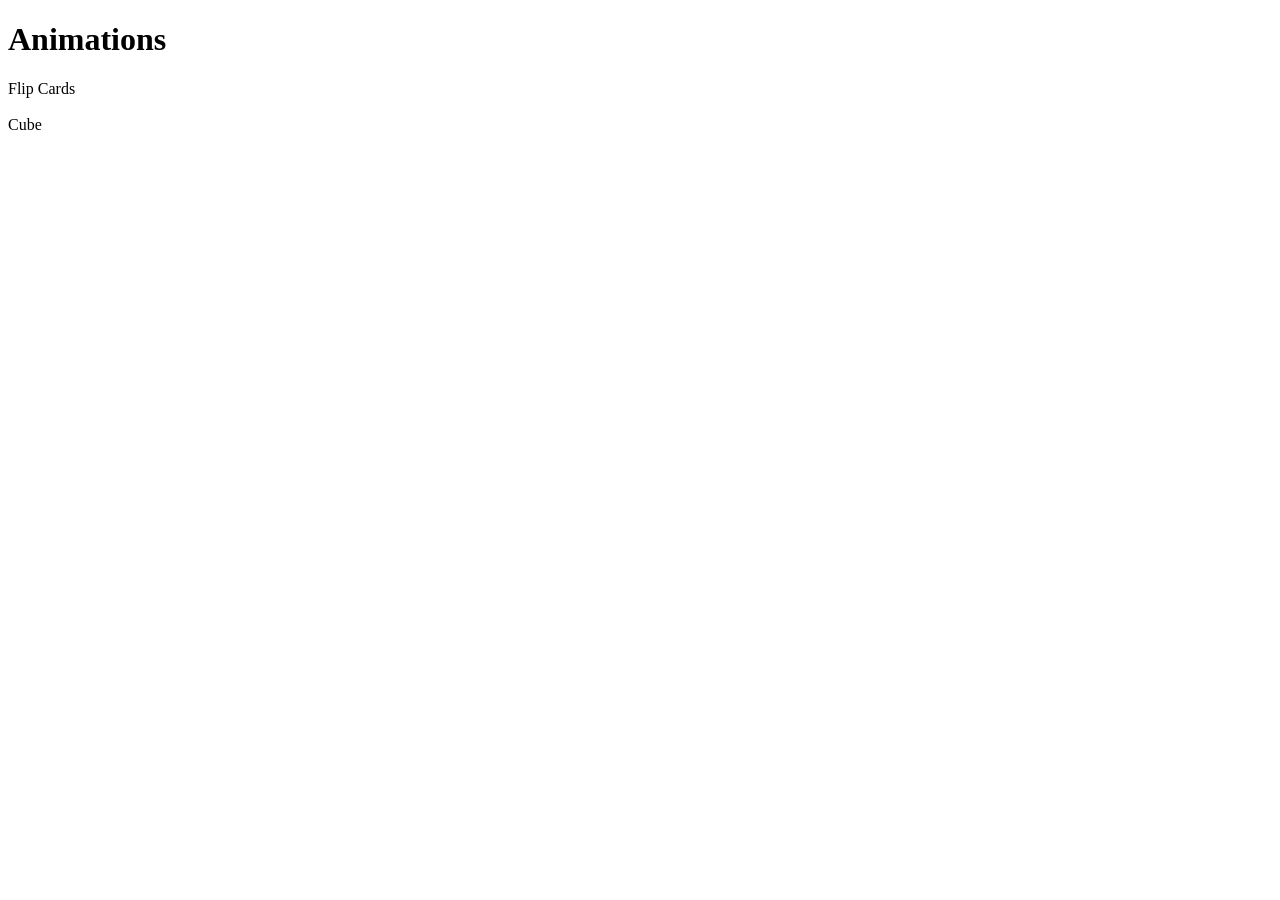
<file: index.html>
<!DOCTYPE html>
<html lang="en">
<head>
    <meta charset="UTF-8">
    <meta name="viewport" content="width=device-width, initial-scale=1.0">
    <title>Document</title>
    <style>
        a{
            color: black;
            text-decoration: none;
        }
    </style>
</head>
<body>
    <h1>Animations</h1>
    <a href="Flipcards.html">Flip Cards</a><br><br>
    <a href="3D_cube.html">Cube</a>
</body>
</html>
</file>
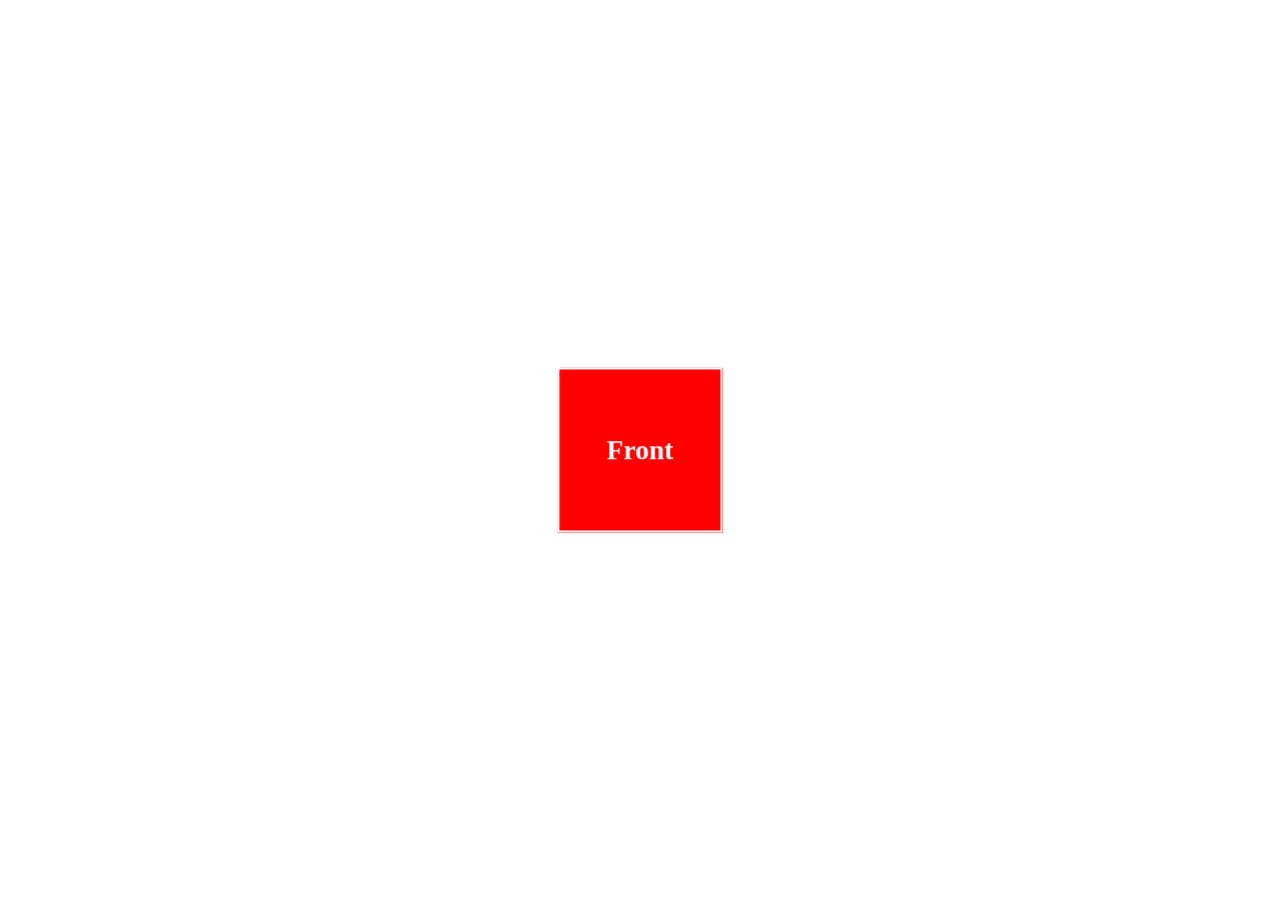
<file: 3D_cube.html>
<!DOCTYPE html>
<html lang="en">
<head>
    <meta charset="UTF-8">
    <meta name="viewport" content="width=device-width, initial-scale=1.0">
    <title>3D Rotating Cube</title>
    <style>
*{
    margin:0;
    padding:0;
    box-sizing:border-box;
}
body{
    display:flex;
    justify-content:center;
    align-items:center;
    height:100vh;
}
.cubee{
    width:250px;
    height:250px;
    perspective:800px;
}
.cube{
    width:150px;
    height:150px;
    position:relative;
    margin:50px auto;
    transform-style:preserve-3d;
    animation:rotateCube 6s infinite linear;
}
.face{
    position:absolute;
    width:150px;
    height:150px;
    display:flex;
    justify-content:center;
    align-items:center;
    font-size:25px;
    font-weight:bold;
    color:white;
    border:2px solid white;
   
}
.front{
    background:red;
    transform:translateZ(75px);
}
.back{
    background:blue;
    transform:rotateY(180deg) translateZ(75px);
}
.left{
    background:green;
    transform:rotateY(-90deg) translateZ(75px);
}
.right{
    background:orange;
    transform:rotateY(90deg) translateZ(75px);
}
.top{
    background:purple;
    transform:rotateX(90deg) translateZ(75px);
}
.bottom{
    background:deeppink;
    transform:rotateX(-90deg) translateZ(75px);
}
@keyframes rotateCube{
    0%{
        transform:rotateX(0deg) rotateY(0deg);
    }
    100%{
        transform:rotateX(360deg) rotateY(360deg);
    }

}
    </style>
</head>
<body>

<div class="cubee">
    <div class="cube">

        <div class="face front">Front</div>
        <div class="face back">Back</div>
        <div class="face left">Left</div>
        <div class="face right">Right</div>
        <div class="face top">Top</div>
        <div class="face bottom">Bottom</div>

    </div>
</div>

</body>
</html>
</file>
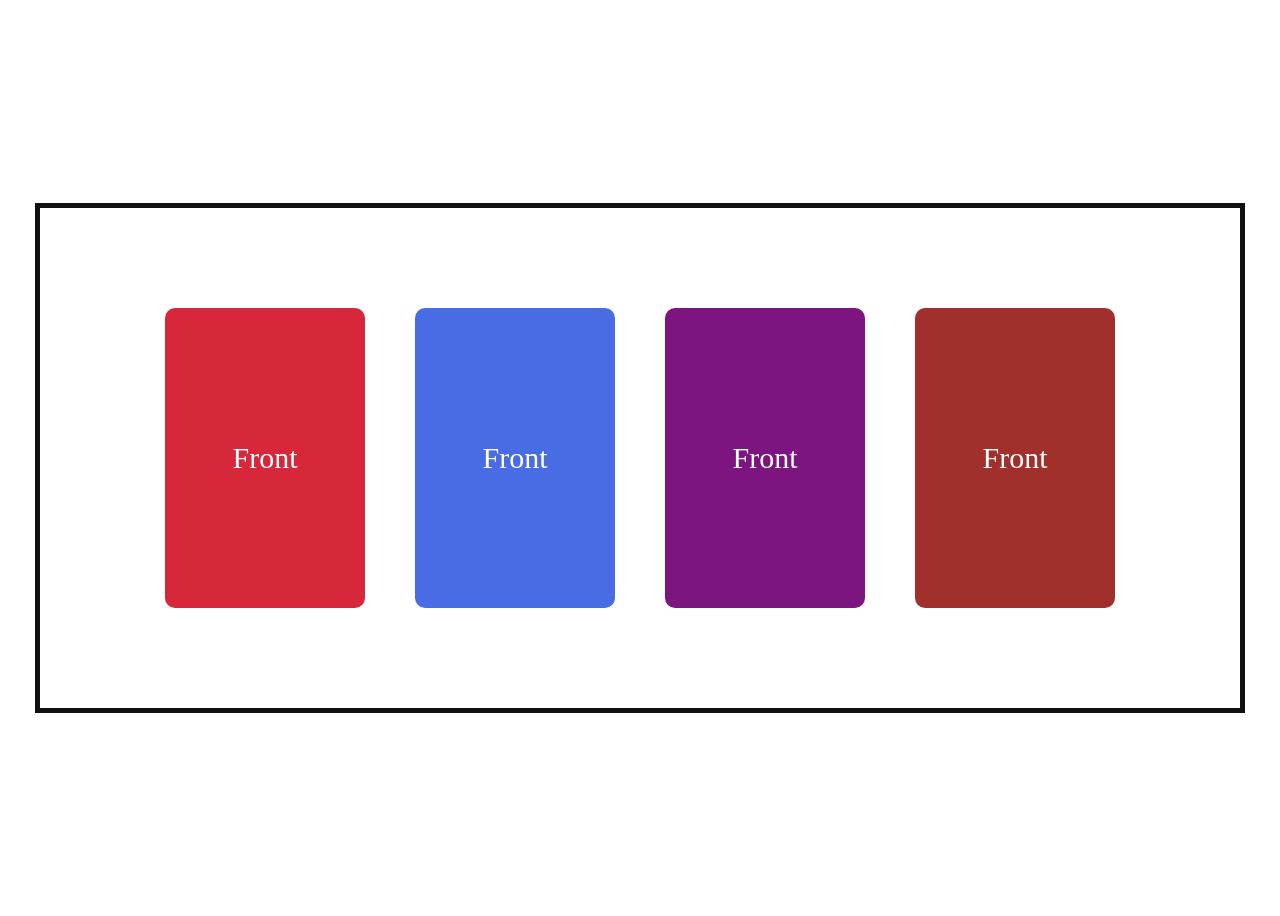
<file: Flipcards.html>
<!DOCTYPE html>
<html lang="en">
<head>
    <meta charset="UTF-8">
    <meta name="viewport" content="width=device-width, initial-scale=1.0">
    <title>Document</title>
    <link rel="stylesheet" href="style.css">
</head>
<body>
    <div class="container">
        <div class="box1">
            <div class="red1">Front</div>
            <div class="red2">Back</div>
            </div>
            <div class="box2">
            <div class="orange1">Front</div>
            <div class="orange2">Back</div>
        </div>
       <div class="box3">
        <div class="blue1">Front</div>
        <div class="blue2">Back</div>
       </div>

       <div class="box4">
         <div class="pink1">Front</div>
         <div class="pink2">Back</div>
       </div>
    </div>
</body>
</html>
</file>
<file: style.css>
body{
            height: 100vh;
            display: flex;
            justify-content: center;
            align-items: center;
    }
      .container{
        display: flex;
        justify-content: center;
        align-items: center;
        border: 5px solid #111111;
        width: 1200px;
        height: 500px;
        gap: 50px;
    
    }
      .box1,.box2{
        height: 300px;
        width: 200px;
        display: flex;
        justify-content: center;
        align-items: center;
        position: relative;
        transition: 1s;
        transform-style: preserve-3d;
    }
      .red1,.red2{
        position: absolute;
        height: 50%;
        width: 50%;
        backface-visibility: hidden;
        font-size: 25px;
        height: 300px;
        width: 200px;
        border-radius: 10px;
    }
      .red1{
      display: flex;
      justify-content: center;
      align-items: center;
      color: white;
      font-size: 30px;
      transform: rotateX(0deg);
      background-color:   #D6273B;;
    }
      .red2{
      background-color: green;
      display: flex;
      justify-content: center;
      align-items: center;
      color: white;
      font-size: 30px;
      transform: rotateX(180deg);
    }
      .box1:hover{
        transform: rotateX(180deg);
    }


   
      .orange1,.orange2{
        position:absolute;
        height: 50%;
        width: 50%;
        backface-visibility: hidden;
        height: 300px;
        width: 200px;
        border-radius: 10px;
    }
      .box2:hover{
        transform: rotatey(180deg)
    }
      .orange1{
        transform: rotatey(0deg);
        display: flex;
        justify-content: center;
        align-items: center;
        color: white;
        font-size: 30px;
        background-color:  #486CE3;
    }
      .orange2{
        transform: rotatey(180deg);
        display: flex;
        justify-content: center;
        align-items: center;
        color: white;
        font-size: 30px;
        background-color: #F9A602;
    }
    
    .box3{
        position: relative;
        height: 300px;
        width: 200px;
        transform-style: preserve-3d;
        animation: box3animate 5s infinite;
        display: flex;
        justify-content: center;
        align-items: center;
    }
    .blue1,.blue2{
        position: absolute;
        width: 50%;
        height: 50%;
        backface-visibility: hidden;
        height: 300px;
        width: 200px;
        font-size: 30px;
        color: white;
        border-radius: 10px;
    }
    .blue1{
        background-color:   #7C157F;
        display: flex;
        justify-content: center;
        align-items: center;
        transform: rotateX(0deg);
    }
    .blue2{
        background-color:  #1E7F80;
        display: flex;
        justify-content: center;
        align-items: center;
        transform: rotatex(180deg);

    }
    @keyframes box3animate {
        0%{
            transform: rotatex(0deg);
        }
        30%{
            transform: rotatex(0deg);
        }
        50%{
            transform: rotatex(180deg);
        }
        90%{
            transform: rotatex(180deg);
        }
        100%{
            transform: rotatex(360deg);
        }
    }
    
    .box4{
       position: relative;
        height: 300px;
        width: 200px;
        transform-style: preserve-3d;
        display: flex;
        justify-content: center;
        align-items: center;
         animation: box4animate 5s infinite;
    }
    .pink1{
        position: absolute;
        height: 50%;
        width: 50%;
        backface-visibility: hidden;
        height: 300px;
        width: 200px;
        border-radius: 10px;
        font-size: 30px;
        color: white;
    }
    .pink1{
        background-color: #A1302C;
        display: flex;
        justify-content: center;
        align-items: center;
        transform: rotatey(0deg);
    }
    .pink2{
        position: absolute;
        height: 50%;
        width: 50%;
        backface-visibility: hidden;
        height: 300px;
        width: 200px;
        border-radius: 10px;
        font-size: 30px;
        color: white;
    }
    .pink2{
        background-color: #F83093;
        display: flex;
        justify-content: center;
        align-items: center;
        transform: rotatey(180deg);
    }
    @keyframes box4animate {
        0%{
            transform: rotatey(0deg);
        }
        30%{
            transform: rotatey(0deg);
        }
        50%{
            transform: rotatey(180deg);
        }
        90%{
            transform: rotatey(180deg);
        }
        100%{
            transform: rotatey(360deg);
        }
    }
</file>
